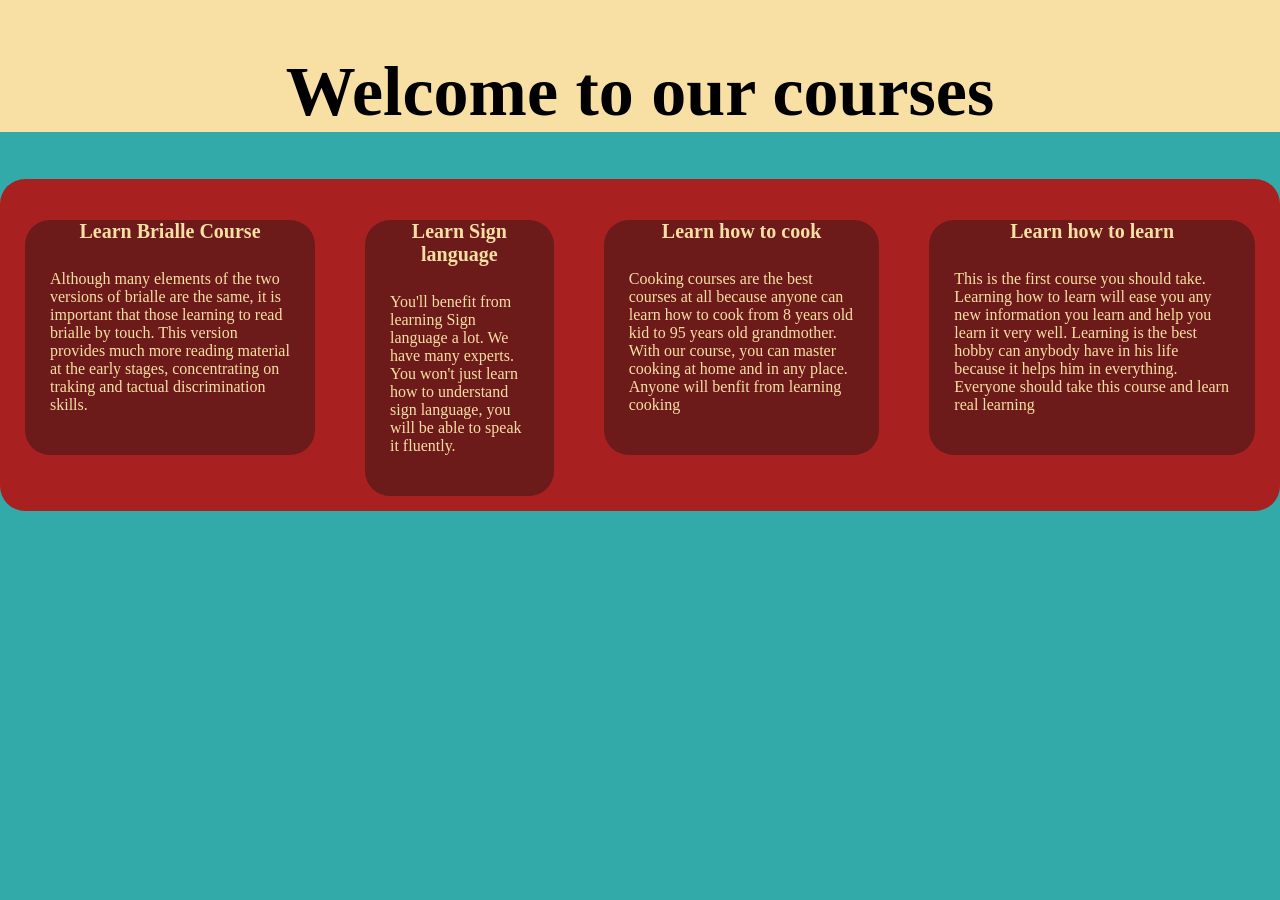
<file: index.html>
<!DOCTYPE html>
<html lang="en">
<head>
    <meta charset="UTF-8">
    <meta name="viewport" content="width=device-width, initial-scale=1.0">
    <title>Brialle</title>
    <link rel="stylesheet" href="style.css">
    <style>
        .topic{
            background-color: #F8E0A4;
        }
        body{background-color: #31AAA9;}
        .cards{
            background-color: #A82020;
            width: 1250px;
        }
        .card{
            background-color: #6C1A1A;
            color: #F8E0A4;
        }

    </style>
</head>
<body>
    <div>
        <div class="topic"><h1>Welcome to our courses</h1></div>
        <div style="display: flex; justify-content: center;">
            <div class="cards">
                <a href="Brialle.html">
                    <div class="card">
                        <h4>Learn Brialle Course</h4>
                        <p>Although many elements of the two versions of brialle are the same, it is important that those learning to read brialle by touch. This version provides much more reading material at the early stages, concentrating on traking and tactual discrimination skills.</p>
                    </div>
                </a>
                <a href="sign.html">
                    <div class="card">
                        <h4>Learn Sign language</h4>
                        <p>You'll benefit from learning Sign language a lot. We have many experts. You won't just learn how to understand sign language, you will be able to speak it fluently.</p>
                    </div>
                </a>
                <a href="Cook.html">
                    <div class="card">
                        <h4>Learn how to cook</h4>
                        <p>Cooking courses are the best courses at all because anyone can learn how to cook from 8 years old kid to 95 years old grandmother. With our course, you can master cooking at home and in any place. Anyone will benfit from learning cooking</p>
                    </div>
                </a>

                <a href="coming.html">
                    <div class="card">
                        <h4>Learn how to learn</h4>
                        <p>This is the first course you should take. Learning how to learn will ease you any new information you learn and help you learn it very well. Learning is the best hobby can anybody have in his life because it helps him in everything. Everyone should take this course and learn real learning</p>
                    </div>
                </a>
            </div>
        </div>
    </div>
</body>
</html>
</file>
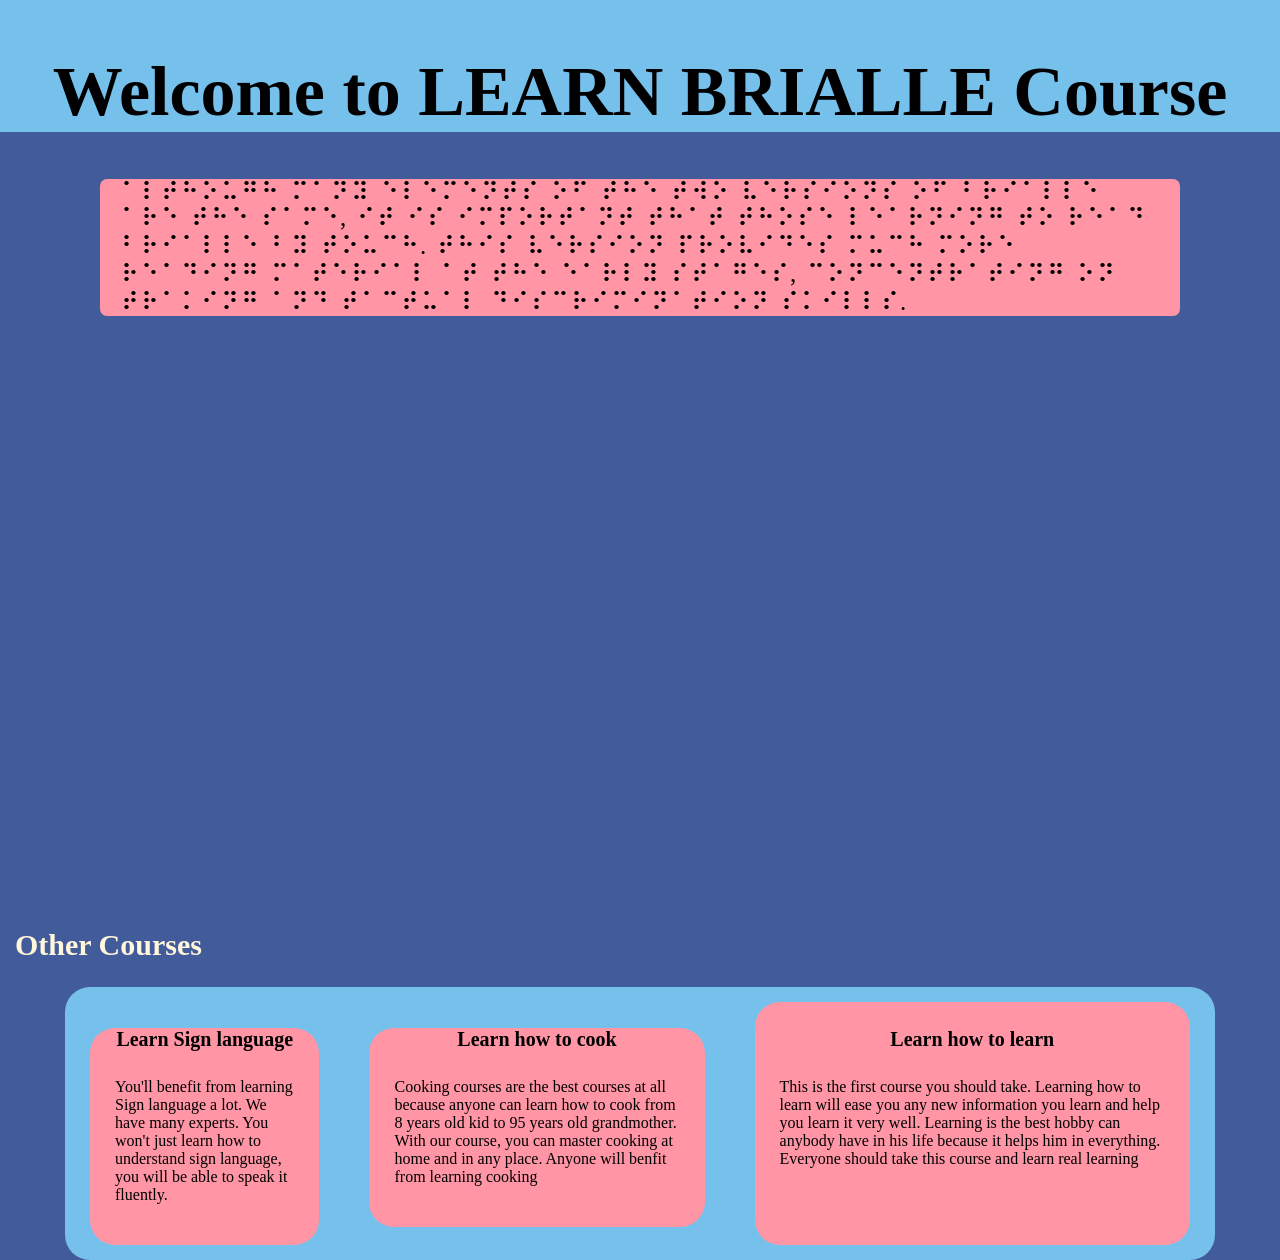
<file: Brialle.html>
<!DOCTYPE html>
<html lang="en">

<head>
    <meta charset="UTF-8">
    <meta name="viewport" content="width=device-width, initial-scale=1.0">
    <title>Braille</title>
    <link rel="stylesheet" href="style.css">
    <style>
        @font-face {
            font-family: 'Brialle';
            src: url(Braille-Regular.ttf) format('truetype');
        }
        .para{
            font-family: 'Brialle';
        }
        .card{
            color: black;
        }
    </style>
</head>

<body>
    <div class="topic">
        <h1>Welcome to LEARN BRIALLE Course</h1>
    </div>
    <section>
        <p class="para">Although many elements of the two versions of brialle are the same, it is important that those
            learning to read brialle by touch. This version provides much more reading material at the early stages,
            concentrating on traking and tactual discrimination skills.</p>
        <div class="you-vid"><iframe width="919" height="517"
                src="https://www.youtube.com/embed/1KMSLVTzO_g?list=PLkFop9gPNmKFD8vTbqB5IJQFbsPO4c5D3"
                title="Learn Grade One Braille in One Lesson: The Alphabet, Punctuation, and Numbers" frameborder="0"
                allow="accelerometer; clipboard-write; encrypted-media; gyroscope; picture-in-picture; web-share"
                referrerpolicy="strict-origin-when-cross-origin" style="border-radius: 30px;"></iframe></div>
        <h2>Other Courses</h2>
        <div style="display: flex; justify-content: center;">
            <div class="cards">
                <a href="sign.html">
                    <div class="card">
                        <h4>Learn Sign language</h4>
                        <p>You'll benefit from learning Sign language a lot. We have many experts. You won't just learn how
                            to understand sign language, you will be able to speak it fluently.</p>
                    </div>
                </a>
                <a href="Cook.html">
                    <div class="card">
                        <h4>Learn how to cook</h4>
                        <p>Cooking courses are the best courses at all because anyone can learn how to cook from 8 years old
                            kid to 95 years old grandmother. With our course, you can master cooking at home and in any
                            place. Anyone will benfit from learning cooking</p>
                    </div>
                </a>
                <div class="card">
                    <h4>Learn how to learn</h4>
                    <p>This is the first course you should take. Learning how to learn will ease you any new information
                        you learn and help you learn it very well. Learning is the best hobby can anybody have in his
                        life because it helps him in everything. Everyone should take this course and learn real
                        learning</p>
                </div>
            </div>
        </div>
    </section>
</body>

</html>
</file>
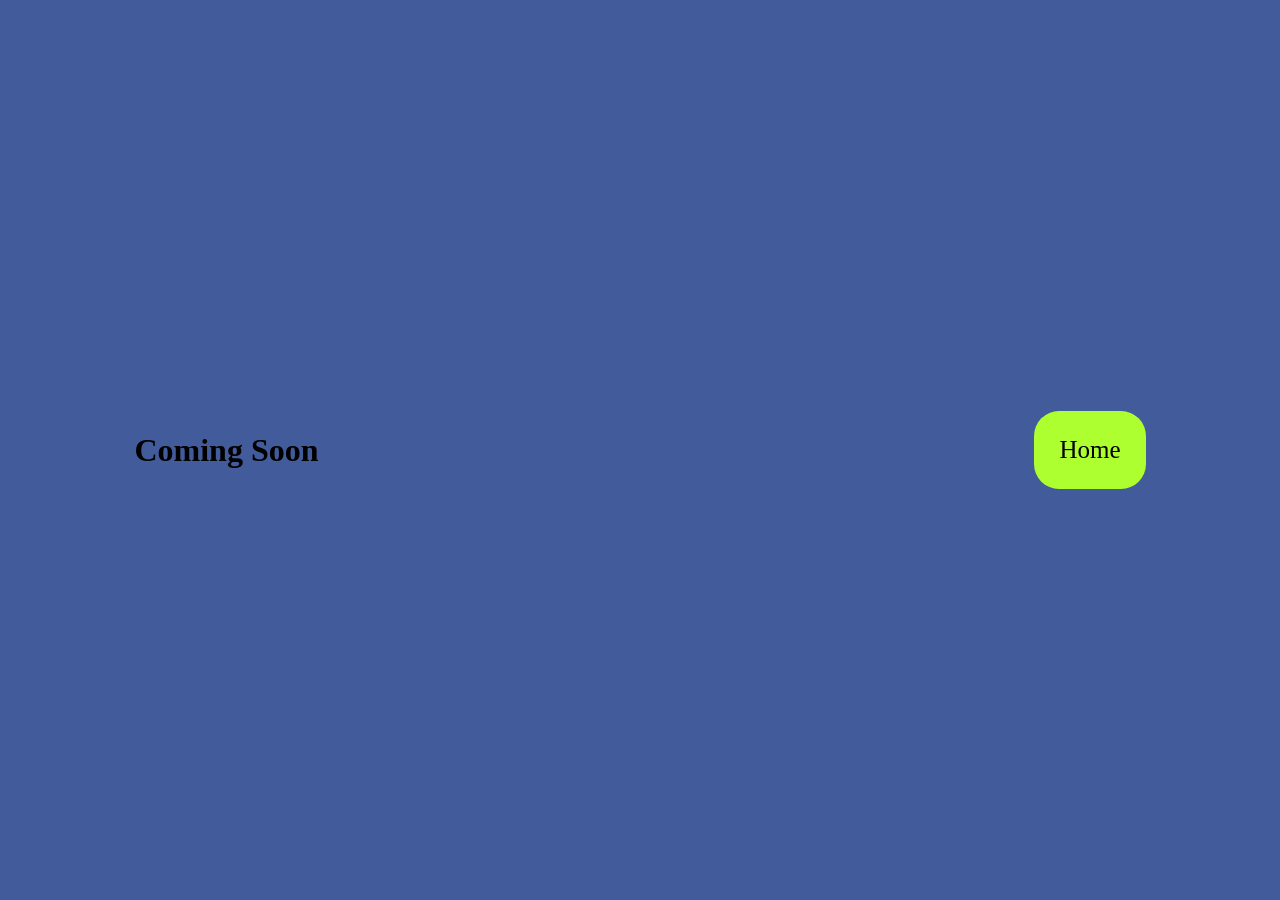
<file: coming.html>
<!DOCTYPE html>
<html lang="en">
<head>
    <meta charset="UTF-8">
    <meta name="viewport" content="width=device-width, initial-scale=1.0">
    <title>Coming Soon</title>
    <link rel="stylesheet" href="style.css">
    <style>
        body{
            display: flex;
            justify-content:center;
            align-items: center;
            height: 100vh;
        }
        a{
            background-color: greenyellow;
            text-decoration: none;
            color: black;
            padding: 25px;
            font-size: 25px;
            border-radius: 25px;
        }
    </style>
</head>
<body>
    <div style="width: 100vh;"><h1>Coming Soon</h1></div>
    <a href="index.html">Home</a>
</body>
</html>
</file>
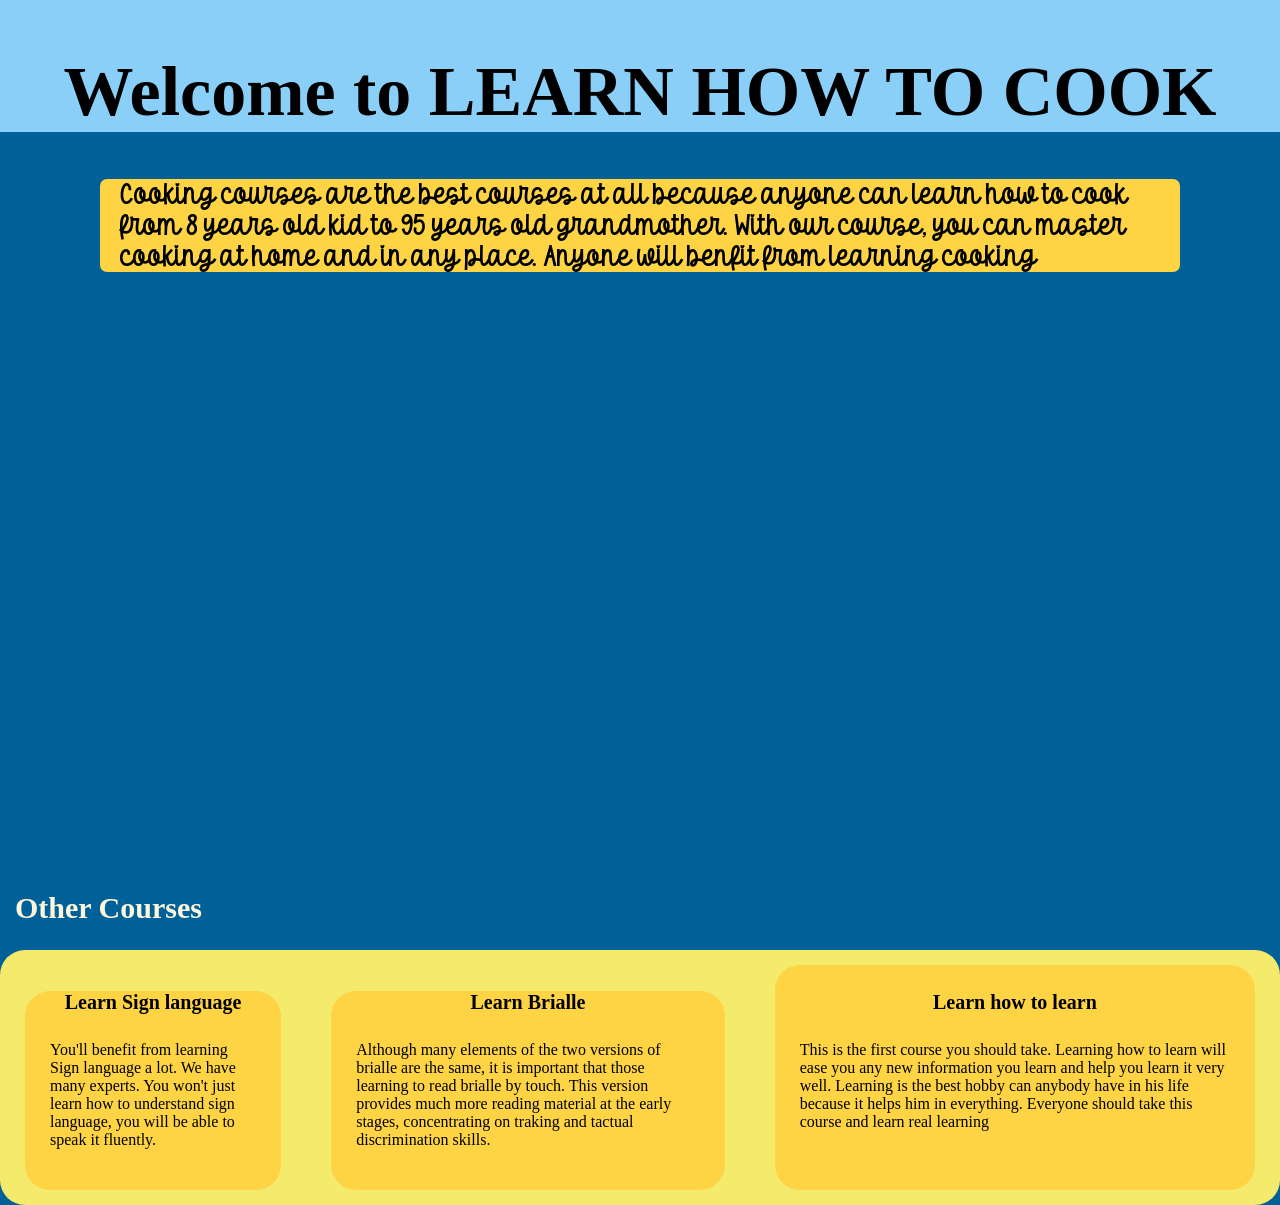
<file: Cook.html>
<!DOCTYPE html>
<html lang="en">

<head>
    <meta charset="UTF-8">
    <meta name="viewport" content="width=device-width, initial-scale=1.0">
    <title>Cook</title>
    <link rel="stylesheet" href="style.css">
    <style>
        @font-face {
            font-family: 'Cooking';
            src: url(Strawberry\ Cupcakes\ Script.otf) format('truetype');
        }
        .topic{
            background-color: #8ACFF8;
        }
        body{background-color: #006199;}
        .cards{
            background-color: #F4EB6C;
            width: 1250px;
        }
        .card{
            background-color: #FFD444;
            color: black;
        }
        .para{
            background-color: #FFD444;
            font-family: 'Cooking';
        }
    </style>
</head>

<body>
    <div class="topic">
        <h1>Welcome to LEARN HOW TO COOK</h1>
    </div>
    <section>
        <p class="para">Cooking courses are the best courses at all because anyone can learn how to cook from 8 years old
                        kid to 95 years old grandmother. With our course, you can master cooking at home and in any
                        place. Anyone will benfit from learning cooking</p>
        <div class="you-vid"><iframe width="931" height="524" src="https://www.youtube.com/embed/zhI7bQyTmHw" title="How To Master Cooking In 1 Hour" frameborder="0" allow="accelerometer; clipboard-write; encrypted-media; gyroscope; picture-in-picture; web-share" referrerpolicy="strict-origin-when-cross-origin" style="border-radius: 30px;"></iframe></div>
        <h2>Other Courses</h2>
        <div style="display: flex; justify-content: center;">
            <div class="cards">
                <a href="sign.html">
                    <div class="card">
                        <h4>Learn Sign language</h4>
                        <p>You'll benefit from learning Sign language a lot. We have many experts. You won't just learn how
                            to understand sign language, you will be able to speak it fluently.</p>
                    </div>
                </a>
                <a href="Brialle.html">
                    <div class="card">
                        <h4>Learn Brialle</h4>
                        <p>Although many elements of the two versions of brialle are the same, it is important that those
                            learning to read brialle by touch. This version provides much more reading material at the early stages,
                            concentrating on traking and tactual discrimination skills.</p>
                    </div>
                </a>
                <div class="card">
                    <h4>Learn how to learn</h4>
                    <p>This is the first course you should take. Learning how to learn will ease you any new information
                        you learn and help you learn it very well. Learning is the best hobby can anybody have in his
                        life because it helps him in everything. Everyone should take this course and learn real
                        learning</p>
                </div>
            </div>
        </div>
    </section>
</body>

</html>
</file>
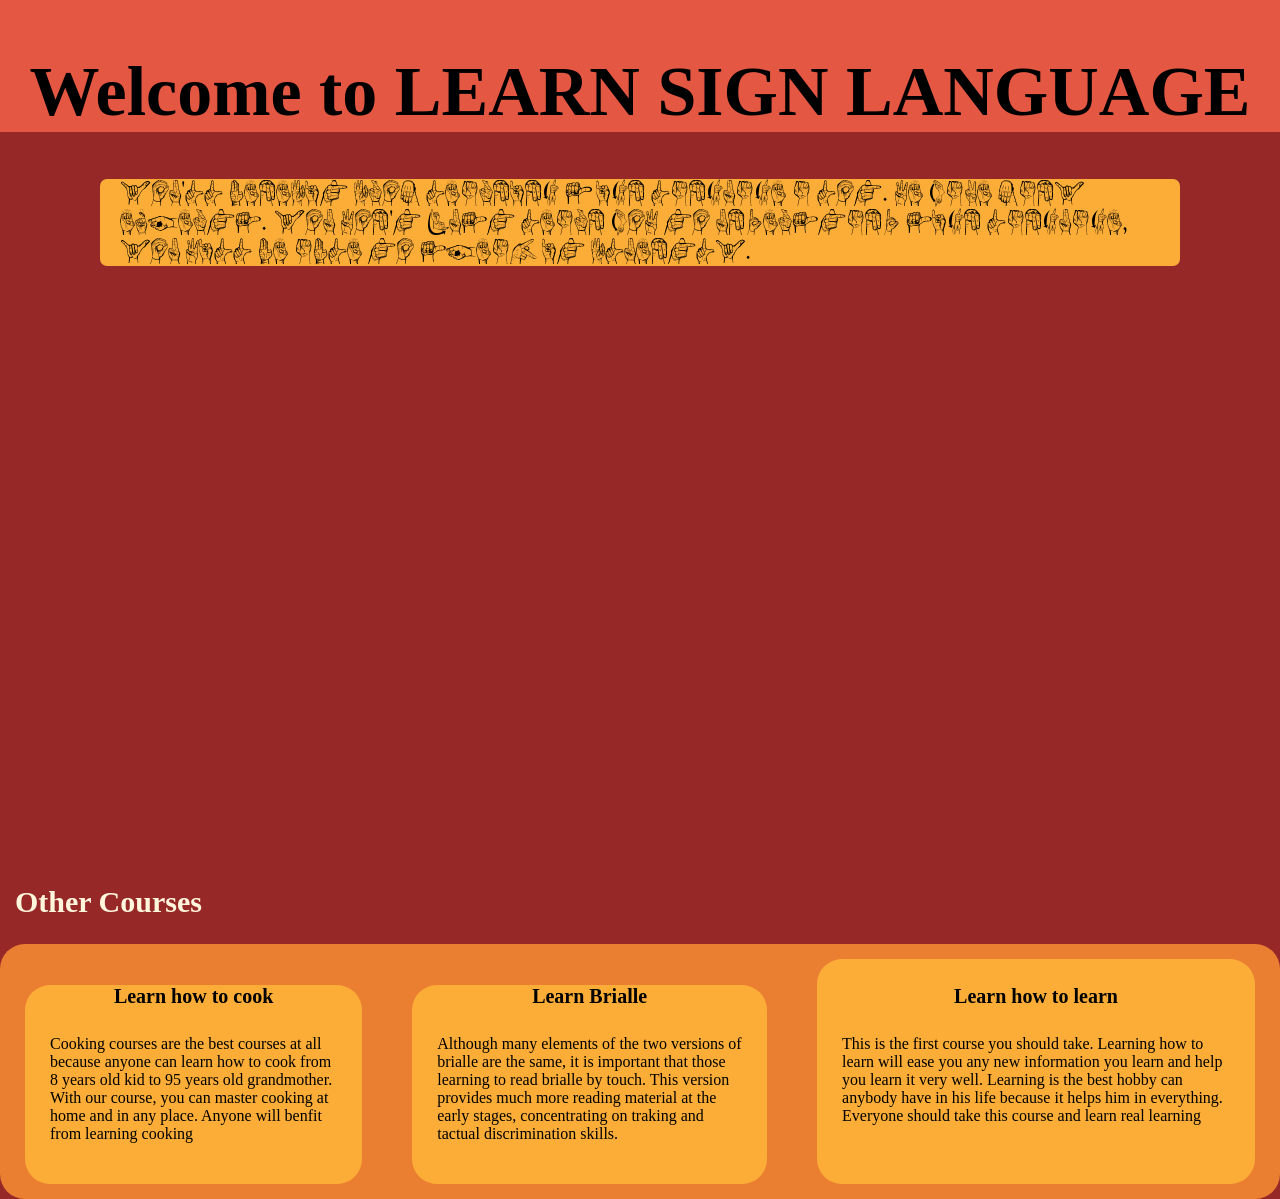
<file: sign.html>
<!DOCTYPE html>
<html lang="en">

<head>
    <meta charset="UTF-8">
    <meta name="viewport" content="width=device-width, initial-scale=1.0">
    <title>Sign Language</title>
    <link rel="stylesheet" href="style.css">
    <style>
        @font-face {
            font-family: 'SignLanguage';
            src: url(SignLanguage.ttf) format('truetype');
        }
        .topic{
            background-color: #E45742;
        }
        body{background-color: #972828;}
        .cards{
            background-color: #EB7F31;
            width: 1250px;
        }
        .card{
            background-color: #FCAD38;
            color: black;
        }
        .para{
            background-color: #FCAD38;
            font-family: 'SignLanguage';
        }
    </style>
</head>

<body>
    <div class="topic">
        <h1>Welcome to LEARN SIGN LANGUAGE</h1>
    </div>
    <section>
        <p class="para">You'll benefit from learning Sign language a lot. We have many experts. You won't just learn how
                        to understand sign language, you will be able to speak it fluently.</p>
        <div class="you-vid"><iframe width="931" height="524" src="https://www.youtube.com/embed/6w1ZDaE-whc?list=PLMN7QCuj6dfaUwmtdkdKhINGZzyGwp7Q1" title="Learning ASL? Learn This FIRST!!! (10 Things You Need to Know About ASL)" frameborder="0" allow="accelerometer; clipboard-write; encrypted-media; gyroscope; picture-in-picture; web-share" referrerpolicy="strict-origin-when-cross-origin" style="border-radius: 30px;"></iframe></div>
        <h2>Other Courses</h2>
        <div style="display: flex; justify-content: center;">
            <div class="cards">
                <a href="Cook.html">
                    <div class="card">
                        <h4>Learn how to cook</h4>
                        <p>Cooking courses are the best courses at all because anyone can learn how to cook from 8 years old
                            kid to 95 years old grandmother. With our course, you can master cooking at home and in any
                            place. Anyone will benfit from learning cooking</p>
                    </div>
                </a>
                <a href="Brialle.html">
                    <div class="card">
                        <h4>Learn Brialle</h4>
                        <p>Although many elements of the two versions of brialle are the same, it is important that those
                            learning to read brialle by touch. This version provides much more reading material at the early stages,
                            concentrating on traking and tactual discrimination skills.</p>
                    </div>
                </a>
                <div class="card">
                    <h4>Learn how to learn</h4>
                    <p>This is the first course you should take. Learning how to learn will ease you any new information
                        you learn and help you learn it very well. Learning is the best hobby can anybody have in his
                        life because it helps him in everything. Everyone should take this course and learn real
                        learning</p>
                </div>
            </div>
        </div>
    </section>
</body>

</html>
</file>
<file: style.css>
body{
    font-family: cursive;
    background-color: #425B9A;
    margin: 0;
}

.topic{
    background-color: #76C0EC;
    text-align: center;
    padding-top: 5px;
    font-size: 35px;
}
.para{
    background-color: #FF95A5;
    border-radius: 7px;
    margin-left: 100px;
    margin-right: 100px;
    padding-left: 20px;
    padding-right: 20px;
    font-size: 25px;
    margin-bottom: 70px;
}
.you-vid{
    justify-content: center;
    display: flex;
}
h2{
    font-size: 30px;
    color: #FFF6DC;
    padding-left: 15px;
}
.cards{
    background-color: #76C0EC;
    width: 1100px;
    display: flex;
    justify-content: space-around;
    gap: 50px;
    border-radius: 25px;
    padding: 15px;
    padding-left: 25px;
    padding-right: 25px;
}
.card{
    background-color: #FF95A5;
    padding: 25px;
    padding-top: 0;
    border-radius: 25px;
}
.card h4{
    font-size: 20px;
    text-align: center;
}
a{
    text-decoration: none;
}
</file>
